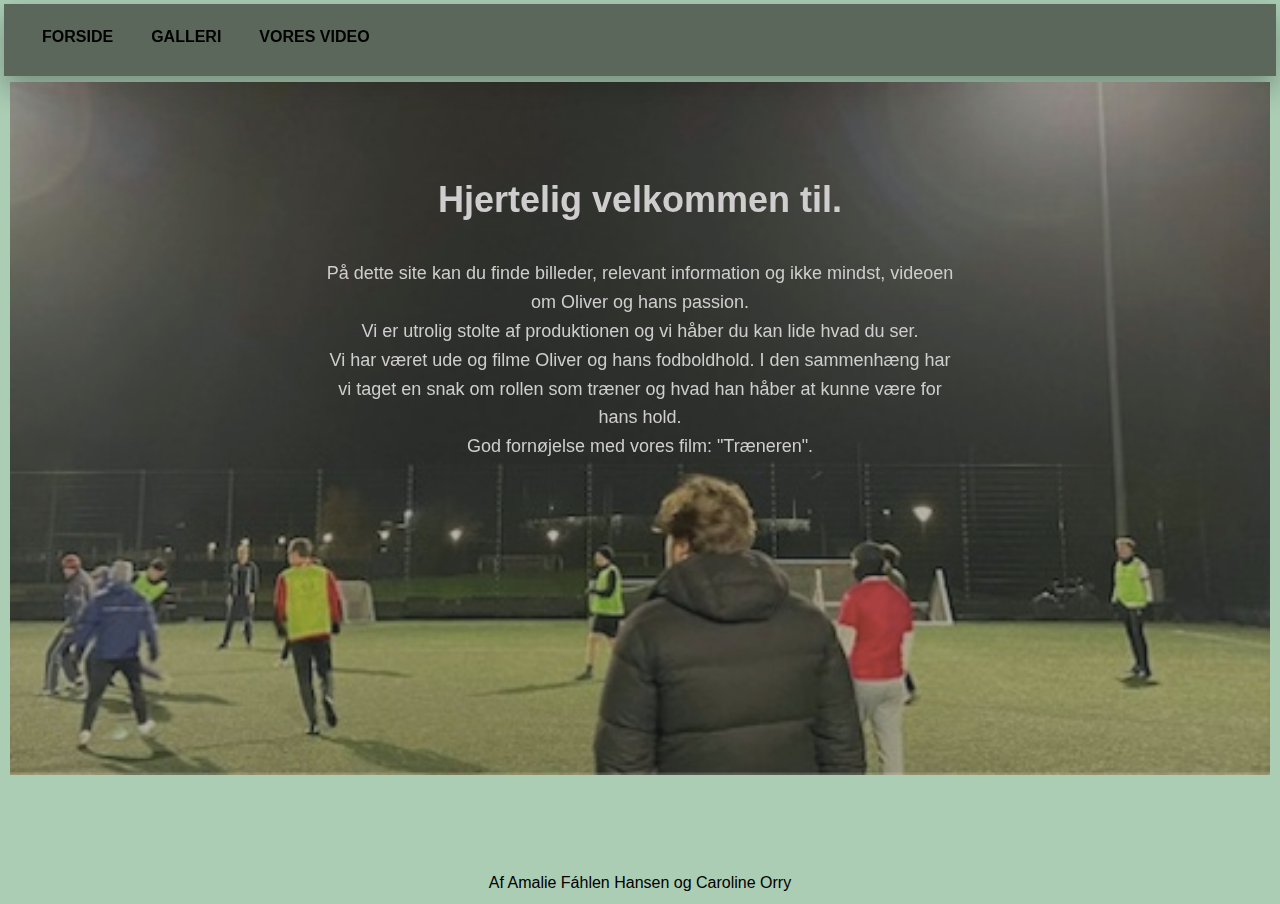
<file: index.html>
<!DOCTYPE html>
<html lang="da">
  <head>
    <meta charset="UTF-8" />
    <meta http-equiv="X-UA-Compatible" content="IE=edge" />
    <meta name="viewport" content="width=device-width, initial-scale=1.0" />
    <title>Forside</title>
    <meta name="robots" content="noindex" />
    <link rel="stylesheet" href="generel.css" />
    <link rel="stylesheet" href="layout.css" />
  </head>
  <body>
    <header>
      <nav>
        <ul>
          <li><a href="index.html">FORSIDE</a></li>
          <li><a href="galleri.html">GALLERI</a></li>
          <li><a href="voresvideo.html">VORES VIDEO</a></li>
        </ul>
      </nav>
    </header>
    <main>
      <div class="container">
        <img src="oliver4.jpg" alt="oliver" />
        <div class="centrerettekst">
          <h1>Hjertelig velkommen til.</h1>
          <br />
          På dette site kan du finde billeder, relevant information og ikke mindst, videoen om Oliver og hans passion. <br />Vi er utrolig stolte af produktionen og vi håber du kan lide hvad du ser. <br />
          Vi har været ude og filme Oliver og hans fodboldhold. I den sammenhæng har vi taget en snak om rollen som træner og hvad han håber at kunne være for hans hold. <br />God fornøjelse med vores film: "Træneren".
        </div>
      </div>
    </main>
    <footer>
      <p>Af Amalie Fáhlen Hansen og Caroline Orry</p>
    </footer>
  </body>
</html>
</file>
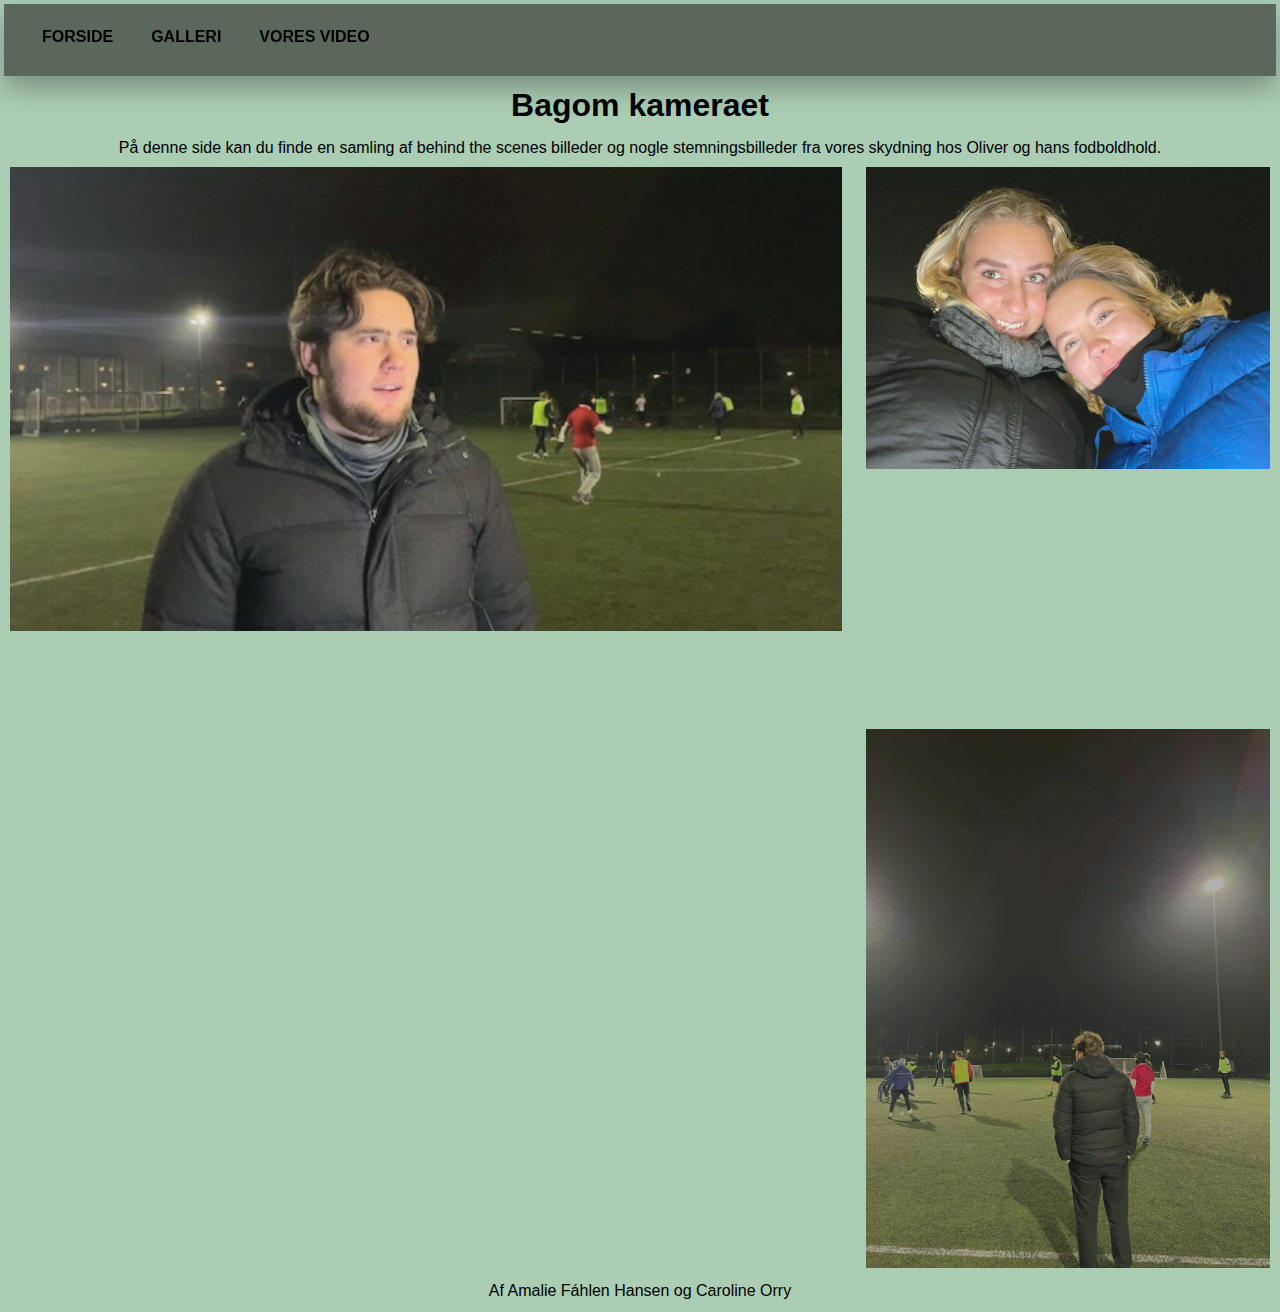
<file: galleri.html>
<!DOCTYPE html>
<html lang="da">
  <head>
    <meta charset="UTF-8" />
    <meta http-equiv="X-UA-Compatible" content="IE=edge" />
    <meta name="viewport" content="width=device-width, initial-scale=1.0" />
    <title>Galleri</title>
    <meta name="robots" content="noindex" />
    <link rel="stylesheet" href="generel.css" />
    <link rel="stylesheet" href="layout.css" />
  </head>
  <body>
    <header>
      <nav>
        <ul>
          <li><a href="index.html">FORSIDE</a></li>
          <li><a href="galleri.html">GALLERI</a></li>
          <li><a href="voresvideo.html">VORES VIDEO</a></li>
        </ul>
      </nav>
    </header>
    <main>
      <h1 class="galleriet">Bagom kameraet</h1>
      <p class="billederne">På denne side kan du finde en samling af behind the scenes billeder og nogle stemningsbilleder fra vores skydning hos Oliver og hans fodboldhold.</p>
      <div class="grid_1-1-1">
        <img class="portrat" src="portrat.jpg" alt="amalieogjeg" />
        <img class="hojformat" src="hojformat.jpg" alt="oliverderkigger" />
        <img class="bredformat" src="bredformat1.jpg" alt="interview" />
      </div>
    </main>
    <footer>
      <p>Af Amalie Fáhlen Hansen og Caroline Orry</p>
    </footer>
  </body>
</html>
</file>
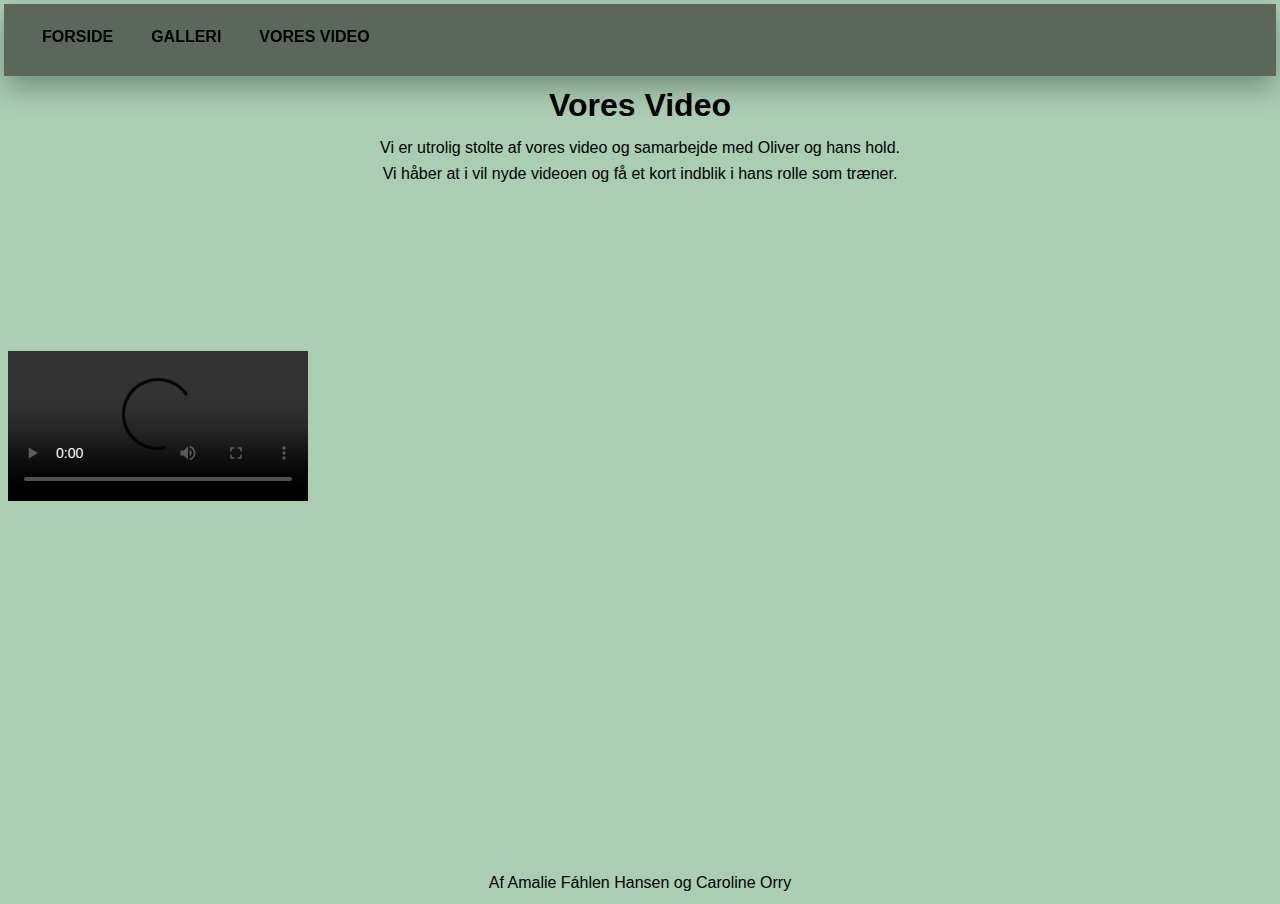
<file: voresvideo.html>
<!DOCTYPE html>
<html lang="da">
  <head>
    <meta charset="UTF-8" />
    <meta http-equiv="X-UA-Compatible" content="IE=edge" />
    <meta name="viewport" content="width=device-width, initial-scale=1.0" />
    <title>Vores Video</title>
    <meta name="robots" content="noindex" />
    <link rel="stylesheet" href="generel.css" />
    <link rel="stylesheet" href="layout.css" />
  </head>
  <body>
    <header>
      <nav>
        <ul>
          <li><a href="index.html">FORSIDE</a></li>
          <li><a href="galleri.html">GALLERI</a></li>
          <li><a href="voresvideo.html">VORES VIDEO</a></li>
        </ul>
      </nav>
    </header>
    <main>
      <h1 class="yvideo">Vores Video</h1>
      <p class="introduktion">
        Vi er utrolig stolte af vores video og samarbejde med Oliver og hans hold. <br />
        Vi håber at i vil nyde videoen og få et kort indblik i hans rolle som træner.
      </p>
      <video controls src="http://orryonline.dk/kea/05_indhold/video/Pilotvideo.mp4"></video>
      <iframe
        width="560"
        height="315"
        src="https://www.youtube.com/embed/4B4897MIrUE"
        title="YouTube video player"
        frameborder="0"
        allow="accelerometer; autoplay; clipboard-write; encrypted-media; gyroscope; picture-in-picture"
        allowfullscreen
      ></iframe>
    </main>
    <footer>
      <p>Af Amalie Fáhlen Hansen og Caroline Orry</p>
    </footer>
  </body>
</html>
</file>
<file: generel.css>
/* Nulstilling af margin og padding på alle elementer, samt ændring af box model på alle elementer */
* {
  box-sizing: border-box;
  margin: 0px;
  padding: 2px;
}

/* Normalisering af font og linjehøjde på dokumentets tekster, samt nedtoning af tekstfarven */
body {
  font-family: "Gill Sans", "Gill Sans MT", Calibri, "Trebuchet MS", sans-serif;
  line-height: 1.6;
  color: black;
  background-color: rgb(170, 205, 180);
  margin: 0;
  min-height: 100vh;
  display: flex;
  flex-direction: column;
}

/* Normalisering af billeder */
img {
  width: 100%;
  height: auto;
  display: block;
}

@font-face {
  font-family: "overskrift1";
  src: url(Roboto_Mono/RobotoMono-Bold.ttf);
}

@font-face {
  font-family: "brodtekst1";
  src: url(Roboto_Mono/RobotoMono-Thin.ttf);
}

header {
  position: sticky;
  top: 0;
  padding: 1rem 2rem;
  box-shadow: 0 12px 28px 0 rgb(0 0 0 / 30%);
  display: flex;
  justify-content: space-between;
  align-items: baseline;
  background-color: rgb(90, 103, 90);
}

nav {
  --less-than: 670;
}

nav ul {
  display: flex;
  justify-content: space-between;
  list-style: none;
  margin: 0;
  padding: 0;
  padding-bottom: 0.4rem;
  gap: 30px;
  overflow-x: auto;
  font-family: "Gill Sans", "Gill Sans MT", Calibri, "Trebuchet MS", sans-serif;
}

li {
  float: right;
}

a {
  text-decoration: none;
  font-weight: 700;
  color: black;
}

.forside {
  font-family: "Gill Sans", "Gill Sans MT", Calibri, "Trebuchet MS", sans-serif;
  text-align: center;
}

.centrerettekst {
  position: absolute;
  top: 35%;
  left: 50%;
  transform: translate(-50%, -50%);
  font-size: 18px;
  text-align: center;
  color: rgb(207, 205, 205);
  font-family: "Gill Sans", "Gill Sans MT", Calibri, "Trebuchet MS", sans-serif;
}

img {
  width: 100%;
  height: auto;
  opacity: 0.9;
}

.yvideo {
  font-family: "Gill Sans", "Gill Sans MT", Calibri, "Trebuchet MS", sans-serif;
  text-align: center;
}

.introduktion {
  font-family: "Gill Sans", "Gill Sans MT", Calibri, "Trebuchet MS", sans-serif;
  text-align: center;
}

.galleriet {
  font-family: "Gill Sans", "Gill Sans MT", Calibri, "Trebuchet MS", sans-serif;
  text-align: center;
}

.billederne {
  font-family: "Gill Sans", "Gill Sans MT", Calibri, "Trebuchet MS", sans-serif;
  text-align: center;
}

footer {
  text-align: center;
  font-family: "Gill Sans", "Gill Sans MT", Calibri, "Trebuchet MS", sans-serif;
  text-decoration: none;
  list-style-type: none;
  margin-bottom: 0px;
  margin-top: auto;
}

.oliver {
  max-width: 100%;
  height: auto;
}
</file>
<file: layout.css>
.grid_1-1-1 {
  display: grid;
  grid-template-columns: 1fr 1fr 1fr;
  grid-template-rows: 1fr 1fr;
  gap: 20px;
}

.bredformat {
  grid-column: 1/3;
  grid-row: 1/3;
}
</file>
